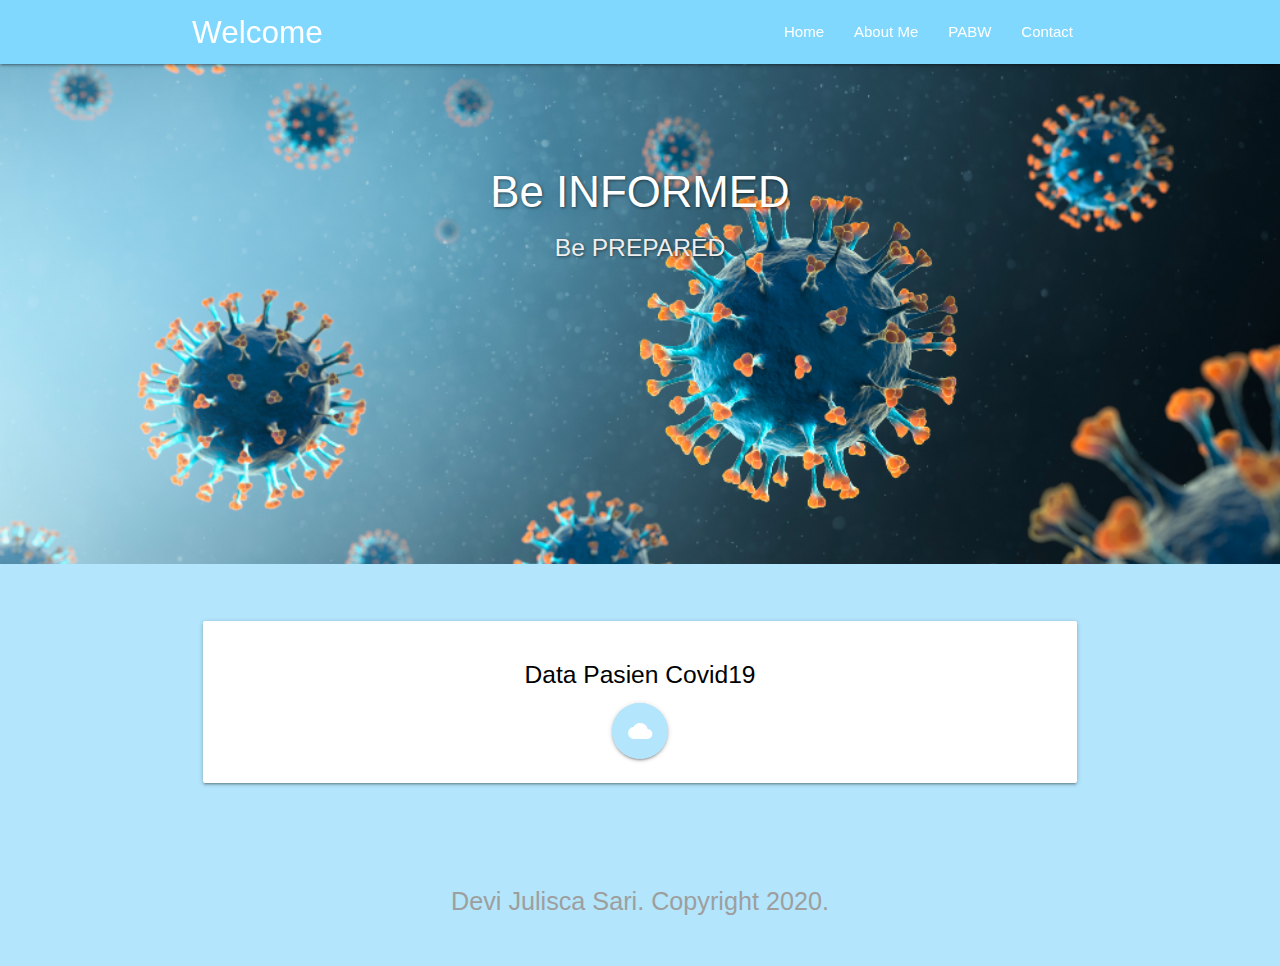
<file: index (1).html>
<!DOCTYPE html>
<html>
  <head>
     <!-- materialize -->
    <!--Import Google Icon Font-->
    <link href="https://fonts.googleapis.com/icon?family=Material+Icons" rel="stylesheet">
    <!--Import materialize.css-->
    <link type="text/css" rel="stylesheet" href="materialize.min.css"  media="screen,projection"/>
    <!--my css-->
    <link rel="stylesheet" href="style.css"
    <!--Let browser know website is optimized for mobile-->
    <meta name="viewport" content="width=device-width, initial-scale=1.0"/>
    <title>Salam</title>
  </head>

  <body id="home" class="scrollspy"> 
      <!-- Navbar -->
      <div class="navbar-fixed">
        <nav class="light-blue accent-1">
            <div class="container ">
             <div class="nav-wrapper">
              <a href="indexlagi.html" class="brand-logo ">Welcome</a>
              <a href="#" data-target="mobile-nav" class="sidenav-trigger"><i class="material-icons ">menu</i></a>
                 <ul class="right hide-on-med-and-down">
                    <li><a href="index.html">Home           </a></li>
                    <li><a href="index.html">About Me       </a></li>
                    <li><a href="index.html">PABW          </a></li>
                    <li><a href="index.html">Contact        </a></li>
                </ul>
             </div>
            </div>
        </nav>
      </div>

      <!-- sidenav-->
      <ul class="sidenav " id="mobile-nav">
        <li><a href="">Home           </a></li>
        <li><a href="">About Me       </a></li>
        <li><a href="">PABW           </a></li>
        <li><a href="">Contact        </a></li>
      </ul>

   <!--slider-->
   <div class="slider">
    <ul class="slides">
      <li>
        <img src="salam1.png"> <!-- random image -->
        <div class="caption center-align">
          <h3>Be INFORMED</h3>
          <h5 class="light grey-text text-lighten-3">Be PREPARED</h5>
        </div>
      </li>
      <li>
        <img src="salam2.jpg"> <!-- random image -->
        <div class="caption left-align">
          <h3>Be SMART</h3>
          <h5 class="light grey-text text-lighten-3">Be SAFE</h5>
        </div>
      </li>
      <li>
        <img src="salam3.jpg"> <!-- random image -->
        <div class="caption right-align">
          <h3>Be READY to fight</h3>
          <h5 class="light grey-text text-lighten-3">#COVID19</h5>
        </div>
      </li>  
    </ul>
</div>


<!-- Pabw -->
<section id="pabw" class="services light-blue lighten-4  scrollspy">

    <div class="container">
        <div class="row">
        <h3 class="light center black-text text-darken"></h3>


        <div class="col m12 s12">
            <div class="card-panel center">

                <h5 class="light center black-text text-darken">Data Pasien Covid19</h5>
                <p></p>
                <a href="https://utspabw.devijulisca.com/utspabw/form_login_petugas.php" class="btn-floating btn-large pulse light-blue lighten-4"><i class="material-icons">cloud</i></a>
            </div>
        </div>
    </div>
    </div>
</section>




<!-- footer -->

<footer class="light-blue lighten-4 grey-text center">
    <p class="flow-text">Devi Julisca Sari. Copyright 2020.</p>
</footer>


<!--JavaScript at end of body for optimized loading-->
    <script type="text/javascript" src="materialize.min.js"></script>
    <script>
        const sidenav = document.querySelectorAll('.sidenav');
        M.Sidenav.init(sidenav);


        const slider = document.querySelectorAll('.slider');
        M.Slider.init(slider, {
            indicators   : false,
            height      : 500,
            transition  : 600,
            interval    : 3000
        });

        const scroll = document.querySelectorAll('.scrollspy');
        M.ScrollSpy.init(scroll);



    </script>
  </body>
</html>
</file>
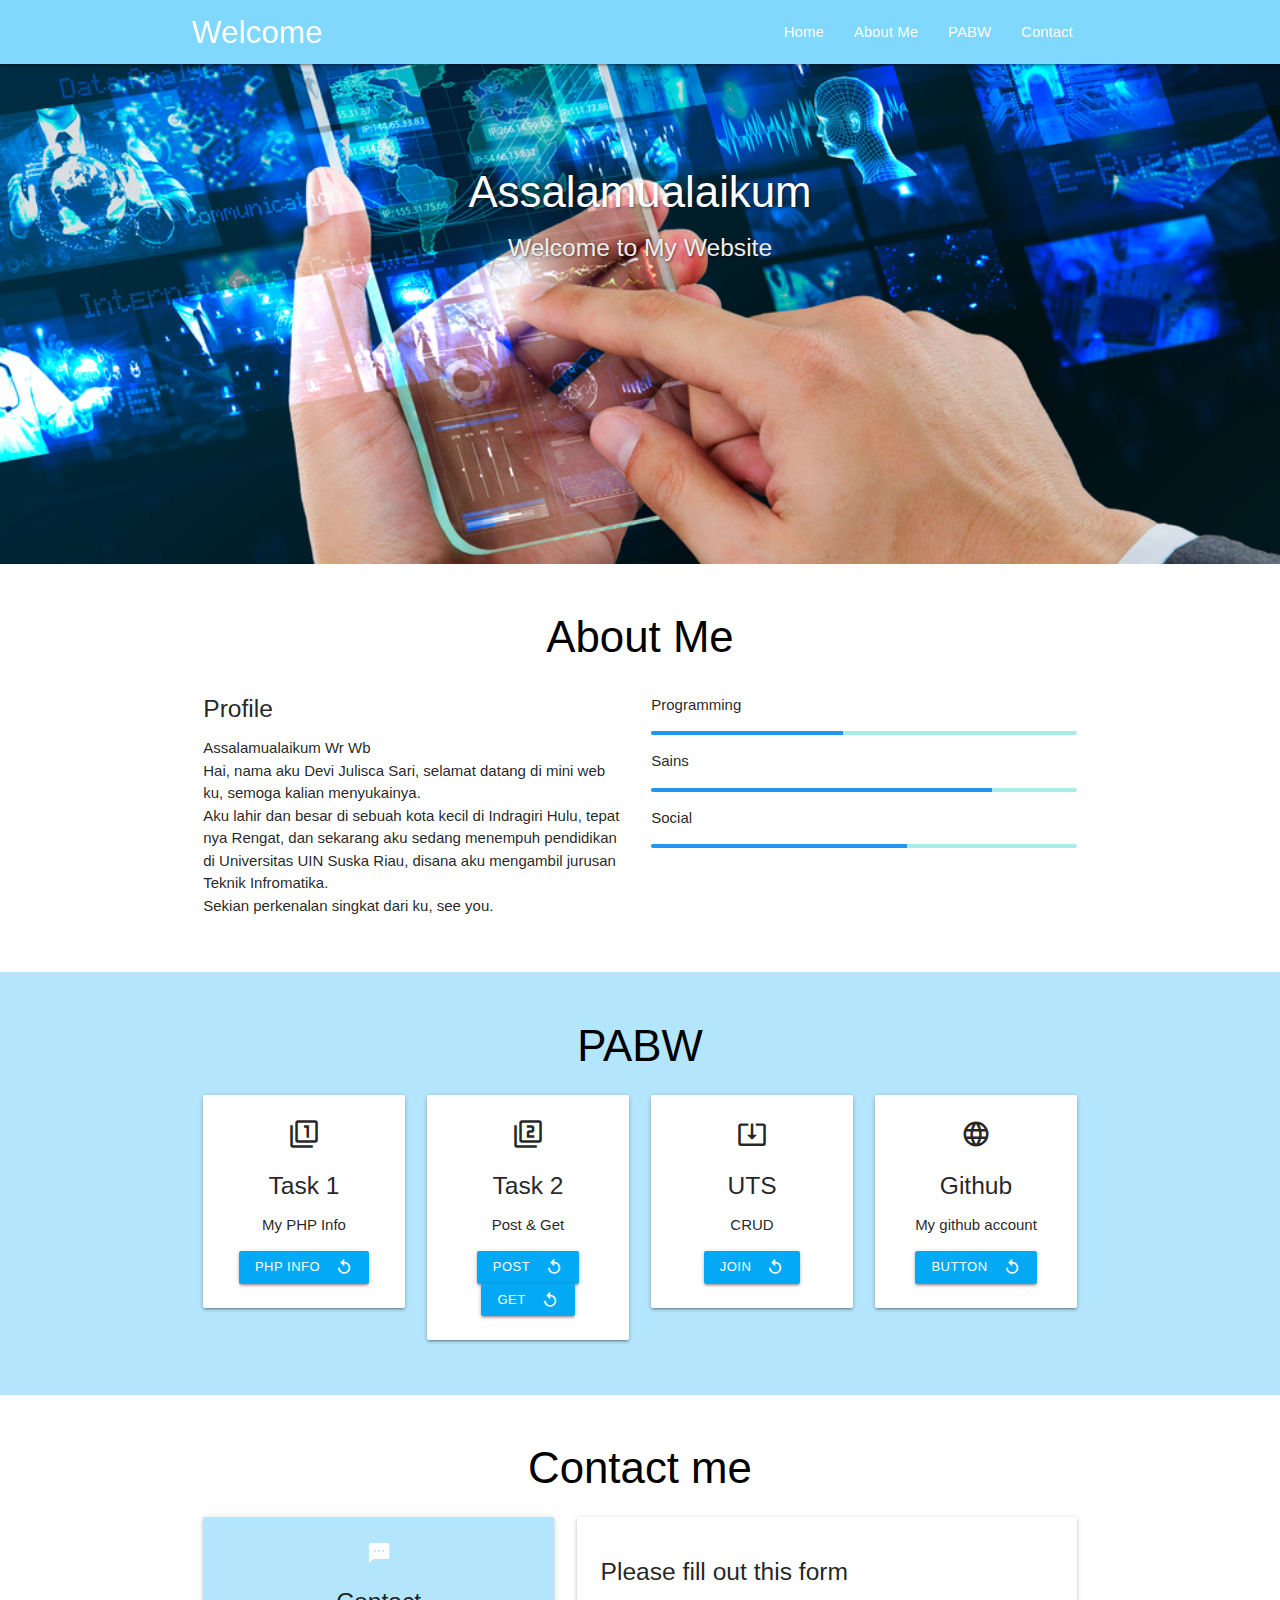
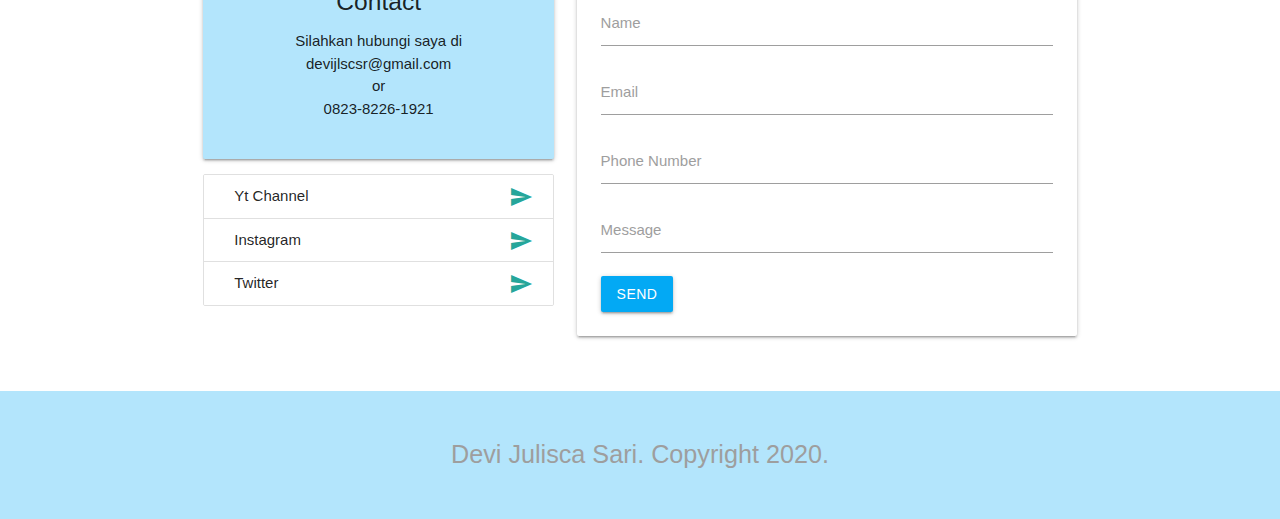
<file: indexdomainutama.html>
<!DOCTYPE html>
<html>
  <head>
    <!--Import Google Icon Font-->
    <link href="https://fonts.googleapis.com/icon?family=Material+Icons" rel="stylesheet">
    <!--Import materialize.css-->
    <link type="text/css" rel="stylesheet" href="materialize.min.css"  media="screen,projection"/>
    <!--my css-->
    <link rel="stylesheet" href="style.css"

    <!--Let browser know website is optimized for mobile-->
    <meta name="viewport" content="width=device-width, initial-scale=1.0"/>
    <title>UTS</title>
  </head>

  <body id="home" class="scrollspy"> 
      <!-- Navbar -->
      <div class="navbar-fixed">
        <nav class="light-blue accent-1">
            <div class="container ">
             <div class="nav-wrapper">
              <a href="#home" class="brand-logo ">Welcome</a>
              <a href="#" data-target="mobile-nav" class="sidenav-trigger"><i class="material-icons ">menu</i></a>
                 <ul class="right hide-on-med-and-down">
                    <li><a href="#home">Home           </a></li>
                    <li><a href="#about">About Me       </a></li>
                    <li><a href="#pabw">PABW          </a></li>
                    <li><a href="#contact">Contact        </a></li>
                </ul>
             </div>
            </div>
        </nav>
      </div>

      <!-- sidenav-->
      <ul class="sidenav " id="mobile-nav">
        <li><a href="">Home           </a></li>
        <li><a href="">About Me       </a></li>
        <li><a href="">PABW           </a></li>
        <li><a href="">Contact        </a></li>
      </ul>

   <!--slider-->
   <div class="slider">
    <ul class="slides">
      <li>
        <img src="img1.jpg"> <!-- random image -->
        <div class="caption center-align">
          <h3>Assalamualaikum</h3>
          <h5 class="light grey-text text-lighten-3">Welcome to My Website</h5>
        </div>
      </li>
      <li>
        <img src="img2.jpg"> <!-- random image -->
        <div class="caption left-align">
          <h3>This Website is Made by Me</h3>
          <h5 class="light grey-text text-lighten-3">I hope you enjoy it</h5>
        </div>
      </li>
      <li>
        <img src="img3.jpg"> <!-- random image -->
        <div class="caption right-align">
          <h3>This website contains is my assignment</h3>
          <h5 class="light grey-text text-lighten-3">#workfromhome</h5>
        </div>
      </li>  
    </ul>
</div>

<!-- About Me-->
<section id="about" class="about scrollspy">
    <div class="container">
        <div class="row">
            <h3 class="center light black-text text-darken">About Me</h3>
                <div class="col m6 light">
                    <h5>Profile</h5>
                    <p>
                        Assalamualaikum Wr Wb <br>
                        Hai, nama aku Devi Julisca Sari, selamat datang di mini web ku, semoga kalian menyukainya.<br>
                        Aku lahir dan besar di sebuah kota kecil di Indragiri Hulu, tepat nya Rengat, dan sekarang aku sedang menempuh pendidikan di 
                        Universitas UIN Suska Riau, disana aku mengambil jurusan Teknik Infromatika. <br>
                        Sekian perkenalan singkat dari ku, see you.
                    </p>
                </div>

            <div class="col m6 light">
                <p>Programming</p>
                <div class="progress">
                    <div class="determinate blue" style="width: 45%"></div>
                </div>

                <p>Sains</p>
                <div class="progress">
                    <div class="determinate blue" style="width: 80%"></div>
                </div>

                <p>Social</p>
                <div class="progress">
                    <div class="determinate blue" style="width: 60%"></div>
                </div>
            </div>
        </div>
    </div>
</section>


<!-- Pabw -->

<section id="pabw" class="services light-blue lighten-4  scrollspy">
    <div class="container">
        <div class="row">
        <h3 class="light center black-text text-darken">PABW</h3>


        <div class="col m3 s12">
            <div class="card-panel center">
                <i class="material-icons small">filter_1</i>
                <h5>Task 1</h5>
                <p>My PHP Info</p>
                <a href="phpmyinfo.php" class="waves-effect waves-light btn-small light-blue"><i class="material-icons right white-text">replay</i>PHP Info</a>
            </div>
        </div>

        <div class="col m3 s12">
            <div class="card-panel center">
                <i class="material-icons small">filter_2</i>
                <h5>Task 2</h5>
                <p>Post & Get</p>
                <a href="welcome.php" class="waves-effect waves-light btn-small light-blue"><i class="material-icons right white-text">replay</i>Post</a>
                <a href="coba.php" class="waves-effect waves-light btn-small light-blue"><i class="material-icons right white-text">replay</i>Get</a>
                </div>
        </div>

        <div class="col m3 s12">
            <div class="card-panel center">
                <i class="material-icons small">system_update_alt</i>
                <h5>UTS</h5>
                <p>CRUD</p>
                <a href="https://utspabw.devijulisca.com" class="waves-effect waves-light btn-small light-blue"><i class="material-icons right white-text">replay</i>Join</a>
            </div>
        </div>

        <div class="col m3 s12">
            <div class="card-panel center">
                <i class="material-icons small">language</i>
                <h5>Github</h5>
                <p>My github account</p>
                <a class="waves-effect waves-light btn-small light-blue"><i class="material-icons right white-text">replay</i>button</a>
            </div>
        </div>
        

    </div>
    </div>
</section>


<!-- contact -->

<section id="contact" class="contact  scrollspy">
    <div class="container">
        <h3 class="light black-text text-darken center">Contact me</h3>
        <div class="row">
            <div class="col m5 s12">
                <div class="card-panel light-blue lighten-4 center">
                    <i class="material-icons white-text">textsms</i>
                    <h5>Contact</h5>
                    <p>Silahkan hubungi saya di <br>
                        devijlscsr@gmail.com <br>
                        or <br>
                        0823-8226-1921

                    </p>
                </div>
                <ul class="collection with-header">
                    <li class="collection-item"><div>Yt Channel<a href="https://www.youtube.com/channel/UCEvd7RHOfn2BBj7QbnfiJzw?view_as=subscriber" class="secondary-content"><i class="material-icons">send</i></a></div></li>
                    <li class="collection-item"><div>Instagram<a href="https://instagram.com/whoami3384?igshid=1be11ihqcqaav" class="secondary-content"><i class="material-icons">send</i></a></div></li>
                    <li class="collection-item"><div>Twitter<a href="https://twitter.com/vjvjlsc21" class="secondary-content"><i class="material-icons">send</i></a></div></li>
                  </ul>
            </div>

            <div class="col m7 s12">
            <form>
                <div class="card-panel">
                    <h5>Please fill out this form</h5>
                            <div class="input-field">
                                <input id="name" type="text" class="name" required>
                                <label for="name">Name</label>
                            </div>
                            <div class="input-field">
                                <input id="email" type="email" class="validate">
                                <label for="email">Email</label>
                            </div>
                            <div class="input-field">
                                <input id="Phonenumber" type="text" class="Phonenumber">
                                <label for="Phonenumber">Phone Number</label>
                            </div>
                            <div class="input-field">
                                <input id="message" type="text" class="message">
                                <label for="message">Message</label>
                            </div>
                            <button type="submit" class="btn light-blue accent-">Send</button>
                </div>
            </form>
        </div>
        </div> 
    </div> 
</section>

<!-- footer -->

<footer class="light-blue lighten-4 grey-text center">
    <p class="flow-text">Devi Julisca Sari. Copyright 2020.</p>
</footer>


<!--JavaScript at end of body for optimized loading-->
    <script type="text/javascript" src="materialize.min.js"></script>
    <script>
        const sidenav = document.querySelectorAll('.sidenav');
        M.Sidenav.init(sidenav);


        const slider = document.querySelectorAll('.slider');
        M.Slider.init(slider, {
            indicators   : false,
            height      : 500,
            transition  : 600,
            interval    : 3000
        });

        const scroll = document.querySelectorAll('.scrollspy');
        M.ScrollSpy.init(scroll);



    </script>
  </body>
</html>
</file>
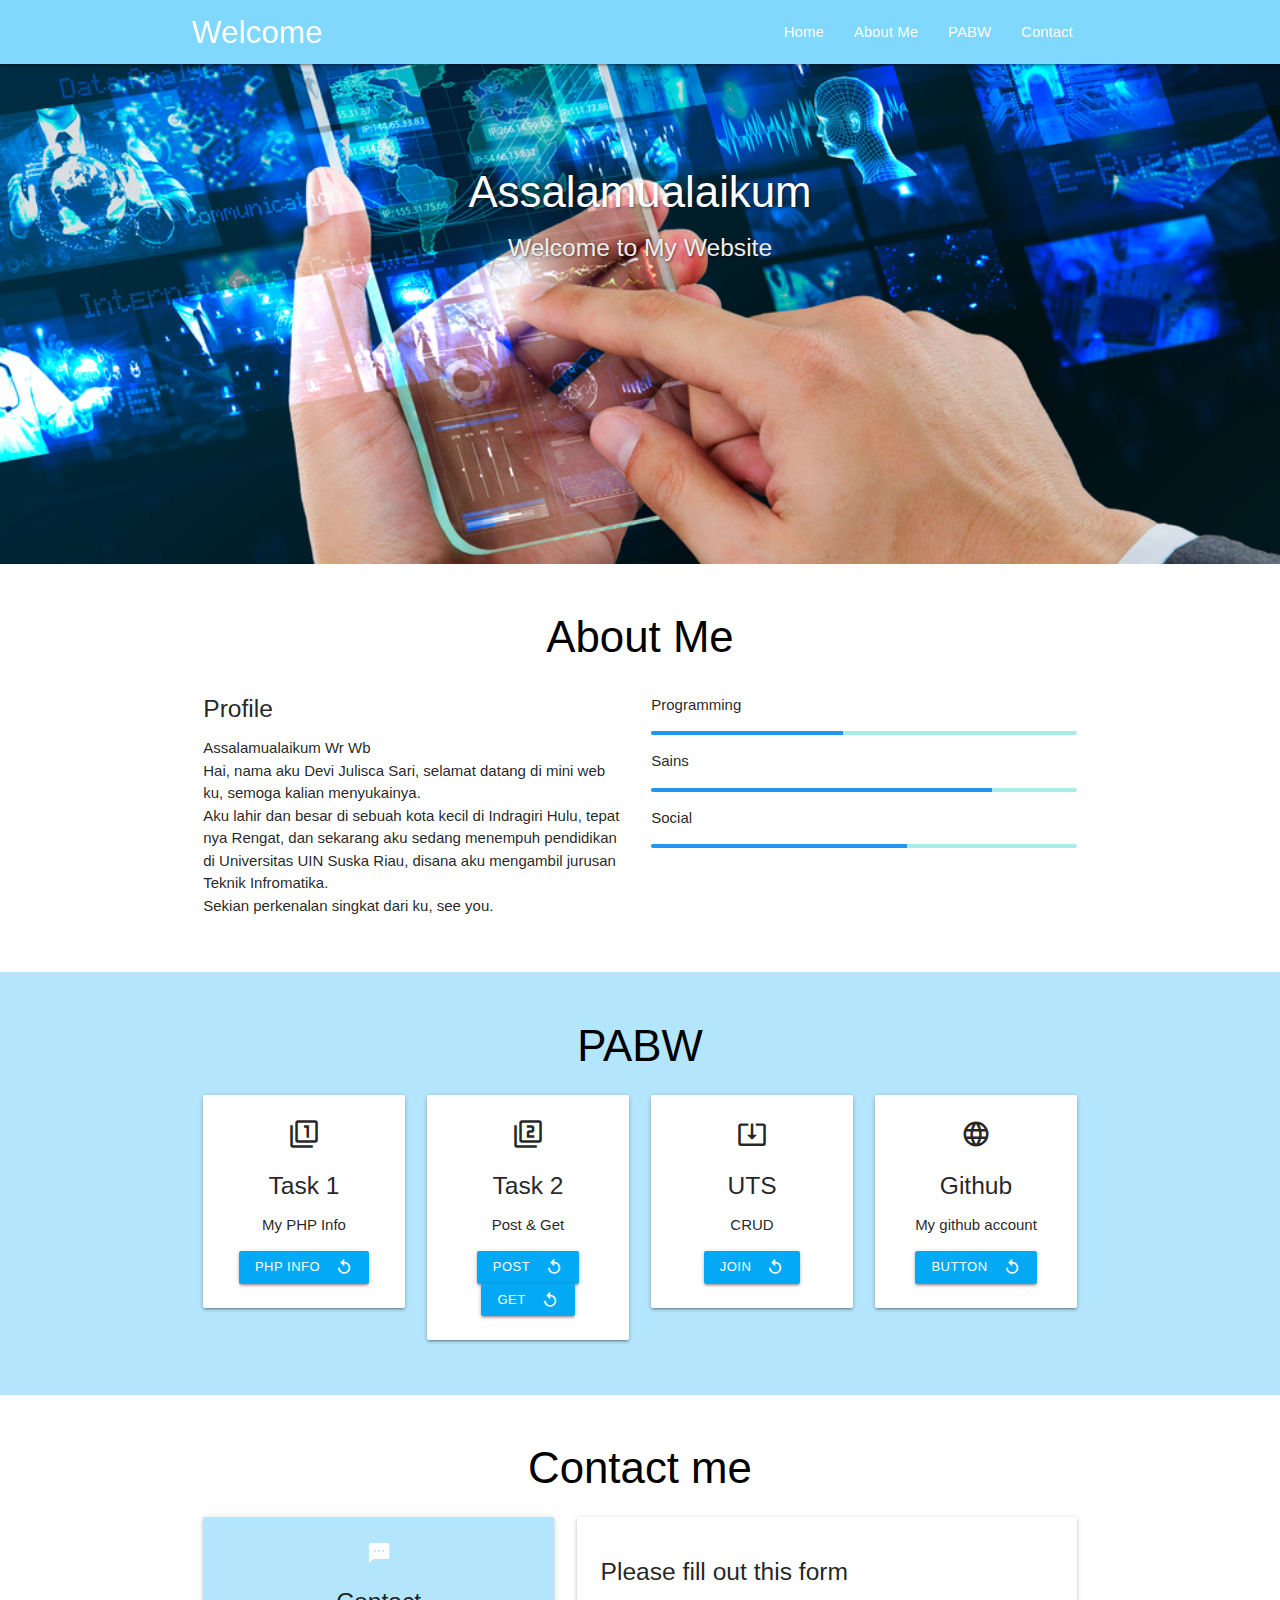
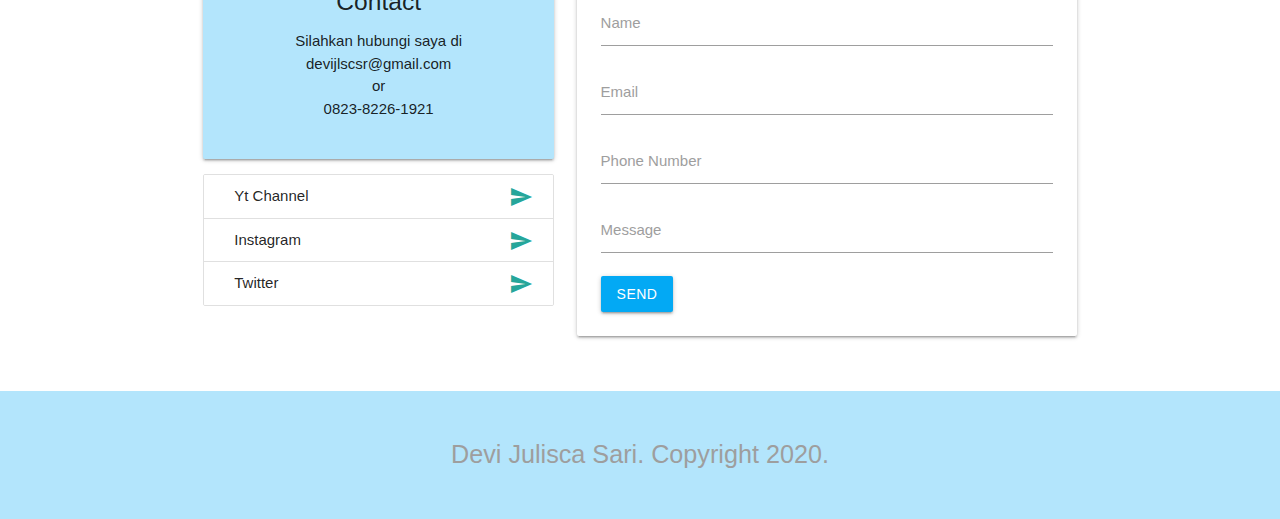
<file: indexlagi.html>
<!DOCTYPE html>
<html>
  <head>
    <!--Import Google Icon Font-->
    <link href="https://fonts.googleapis.com/icon?family=Material+Icons" rel="stylesheet">
    <!--Import materialize.css-->
    <link type="text/css" rel="stylesheet" href="materialize.min.css"  media="screen,projection"/>
    <!--my css-->
    <link rel="stylesheet" href="style.css"

    <!--Let browser know website is optimized for mobile-->
    <meta name="viewport" content="width=device-width, initial-scale=1.0"/>
    <title>UTS</title>
  </head>

  <body id="home" class="scrollspy"> 
      <!-- Navbar -->
      <div class="navbar-fixed">
        <nav class="light-blue accent-1">
            <div class="container ">
             <div class="nav-wrapper">
              <a href="#home" class="brand-logo ">Welcome</a>
              <a href="#" data-target="mobile-nav" class="sidenav-trigger"><i class="material-icons ">menu</i></a>
                 <ul class="right hide-on-med-and-down">
                    <li><a href="#home">Home           </a></li>
                    <li><a href="#about">About Me       </a></li>
                    <li><a href="#pabw">PABW          </a></li>
                    <li><a href="#contact">Contact        </a></li>
                </ul>
             </div>
            </div>
        </nav>
      </div>

      <!-- sidenav-->
      <ul class="sidenav " id="mobile-nav">
        <li><a href="">Home           </a></li>
        <li><a href="">About Me       </a></li>
        <li><a href="">PABW           </a></li>
        <li><a href="">Contact        </a></li>
      </ul>

   <!--slider-->
   <div class="slider">
    <ul class="slides">
      <li>
        <img src="img1.jpg"> <!-- random image -->
        <div class="caption center-align">
          <h3>Assalamualaikum</h3>
          <h5 class="light grey-text text-lighten-3">Welcome to My Website</h5>
        </div>
      </li>
      <li>
        <img src="img2.jpg"> <!-- random image -->
        <div class="caption left-align">
          <h3>This Website is Made by Me</h3>
          <h5 class="light grey-text text-lighten-3">I hope you enjoy it</h5>
        </div>
      </li>
      <li>
        <img src="img3.jpg"> <!-- random image -->
        <div class="caption right-align">
          <h3>This website contains is my assignment</h3>
          <h5 class="light grey-text text-lighten-3">#workfromhome</h5>
        </div>
      </li>  
    </ul>
</div>

<!-- About Me-->
<section id="about" class="about scrollspy">
    <div class="container">
        <div class="row">
            <h3 class="center light black-text text-darken">About Me</h3>
                <div class="col m6 light">
                    <h5>Profile</h5>
                    <p>
                        Assalamualaikum Wr Wb <br>
                        Hai, nama aku Devi Julisca Sari, selamat datang di mini web ku, semoga kalian menyukainya.<br>
                        Aku lahir dan besar di sebuah kota kecil di Indragiri Hulu, tepat nya Rengat, dan sekarang aku sedang menempuh pendidikan di 
                        Universitas UIN Suska Riau, disana aku mengambil jurusan Teknik Infromatika. <br>
                        Sekian perkenalan singkat dari ku, see you.
                    </p>
                </div>

            <div class="col m6 light">
                <p>Programming</p>
                <div class="progress">
                    <div class="determinate blue" style="width: 45%"></div>
                </div>

                <p>Sains</p>
                <div class="progress">
                    <div class="determinate blue" style="width: 80%"></div>
                </div>

                <p>Social</p>
                <div class="progress">
                    <div class="determinate blue" style="width: 60%"></div>
                </div>
            </div>
        </div>
    </div>
</section>


<!-- Pabw -->

<section id="pabw" class="services light-blue lighten-4  scrollspy">
    <div class="container">
        <div class="row">
        <h3 class="light center black-text text-darken">PABW</h3>


        <div class="col m3 s12">
            <div class="card-panel center">
                <i class="material-icons small">filter_1</i>
                <h5>Task 1</h5>
                <p>My PHP Info</p>
                <a href="phpmyinfo.php" class="waves-effect waves-light btn-small light-blue"><i class="material-icons right white-text">replay</i>PHP Info</a>
            </div>
        </div>

        <div class="col m3 s12">
            <div class="card-panel center">
                <i class="material-icons small">filter_2</i>
                <h5>Task 2</h5>
                <p>Post & Get</p>
                <a href="welcome.php" class="waves-effect waves-light btn-small light-blue"><i class="material-icons right white-text">replay</i>Post</a>
                <a href="coba.php" class="waves-effect waves-light btn-small light-blue"><i class="material-icons right white-text">replay</i>Get</a>
                </div>
        </div>

        <div class="col m3 s12">
            <div class="card-panel center">
                <i class="material-icons small">system_update_alt</i>
                <h5>UTS</h5>
                <p>CRUD</p>
                <a href="salam.html" class="waves-effect waves-light btn-small light-blue"><i class="material-icons right white-text">replay</i>Join</a>
            </div>
        </div>

        <div class="col m3 s12">
            <div class="card-panel center">
                <i class="material-icons small">language</i>
                <h5>Github</h5>
                <p>My github account</p>
                <a class="waves-effect waves-light btn-small light-blue"><i class="material-icons right white-text">replay</i>button</a>
            </div>
        </div>
        

    </div>
    </div>
</section>


<!-- contact -->

<section id="contact" class="contact  scrollspy">
    <div class="container">
        <h3 class="light black-text text-darken center">Contact me</h3>
        <div class="row">
            <div class="col m5 s12">
                <div class="card-panel light-blue lighten-4 center">
                    <i class="material-icons white-text">textsms</i>
                    <h5>Contact</h5>
                    <p>Silahkan hubungi saya di <br>
                        devijlscsr@gmail.com <br>
                        or <br>
                        0823-8226-1921

                    </p>
                </div>
                <ul class="collection with-header">
                    <li class="collection-item"><div>Yt Channel<a href="https://www.youtube.com/channel/UCEvd7RHOfn2BBj7QbnfiJzw?view_as=subscriber" class="secondary-content"><i class="material-icons">send</i></a></div></li>
                    <li class="collection-item"><div>Instagram<a href="https://instagram.com/whoami3384?igshid=1be11ihqcqaav" class="secondary-content"><i class="material-icons">send</i></a></div></li>
                    <li class="collection-item"><div>Twitter<a href="https://twitter.com/vjvjlsc21" class="secondary-content"><i class="material-icons">send</i></a></div></li>
                  </ul>
            </div>

            <div class="col m7 s12">
            <form>
                <div class="card-panel">
                    <h5>Please fill out this form</h5>
                            <div class="input-field">
                                <input id="name" type="text" class="name" required>
                                <label for="name">Name</label>
                            </div>
                            <div class="input-field">
                                <input id="email" type="email" class="validate">
                                <label for="email">Email</label>
                            </div>
                            <div class="input-field">
                                <input id="Phonenumber" type="text" class="Phonenumber">
                                <label for="Phonenumber">Phone Number</label>
                            </div>
                            <div class="input-field">
                                <input id="message" type="text" class="message">
                                <label for="message">Message</label>
                            </div>
                            <button type="submit" class="btn light-blue accent-">Send</button>
                </div>
            </form>
        </div>
        </div> 
    </div> 
</section>

<!-- footer -->

<footer class="light-blue lighten-4 grey-text center">
    <p class="flow-text">Devi Julisca Sari. Copyright 2020.</p>
</footer>


<!--JavaScript at end of body for optimized loading-->
    <script type="text/javascript" src="materialize.min.js"></script>
    <script>
        const sidenav = document.querySelectorAll('.sidenav');
        M.Sidenav.init(sidenav);


        const slider = document.querySelectorAll('.slider');
        M.Slider.init(slider, {
            indicators   : false,
            height      : 500,
            transition  : 600,
            interval    : 3000
        });

        const scroll = document.querySelectorAll('.scrollspy');
        M.ScrollSpy.init(scroll);



    </script>
  </body>
</html>
</file>
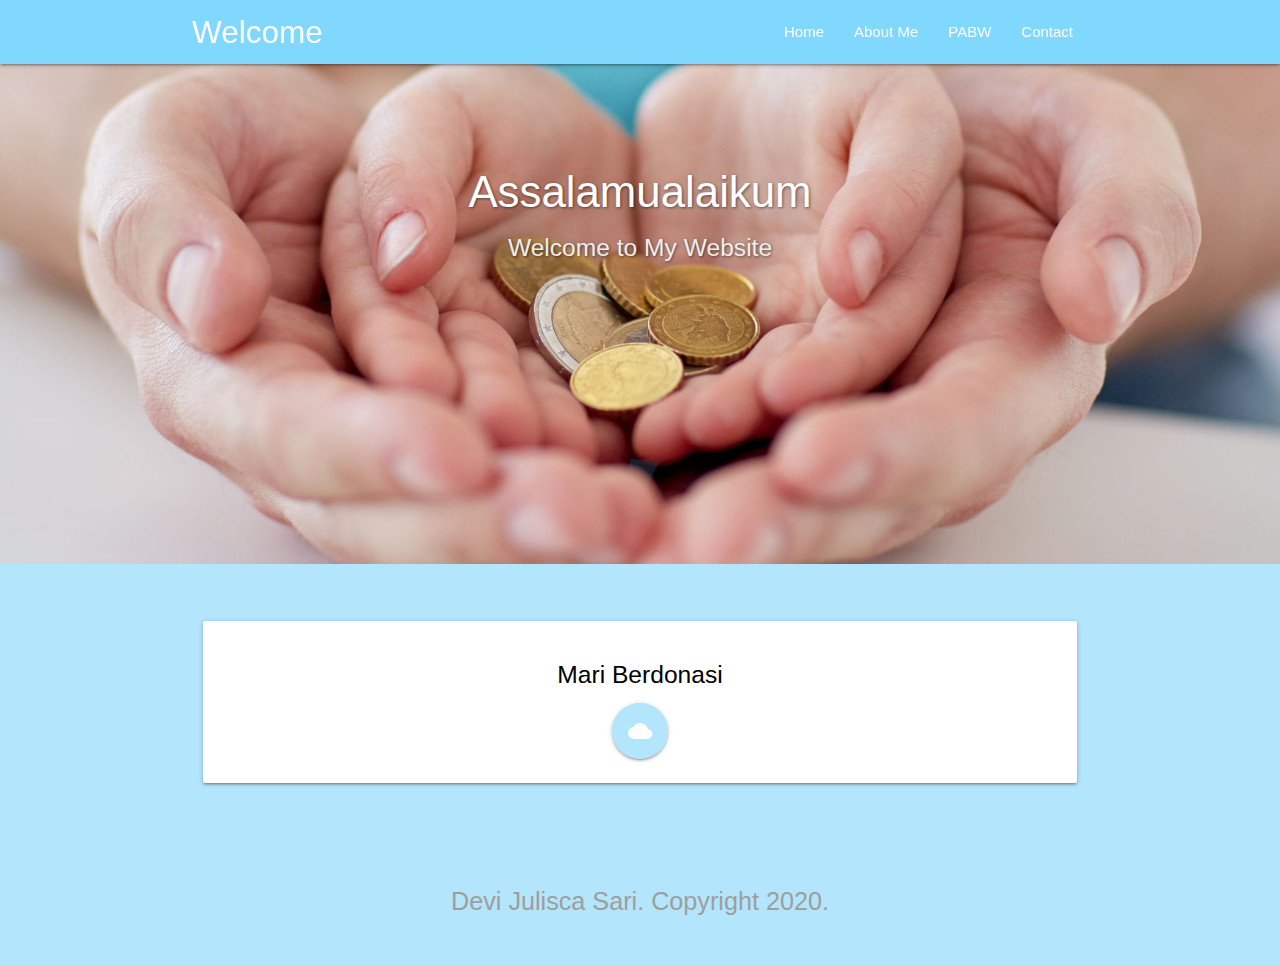
<file: salam.html>
<!DOCTYPE html>
<html>
  <head>
     <!-- materialize -->
    <!--Import Google Icon Font-->
    <link href="https://fonts.googleapis.com/icon?family=Material+Icons" rel="stylesheet">
    <!--Import materialize.css-->
    <link type="text/css" rel="stylesheet" href="materialize.min.css"  media="screen,projection"/>
    <!--my css-->
    <link rel="stylesheet" href="style.css"
    <!--Let browser know website is optimized for mobile-->
    <meta name="viewport" content="width=device-width, initial-scale=1.0"/>
    <title>Salam</title>
  </head>

  <body id="home" class="scrollspy"> 
      <!-- Navbar -->
      <div class="navbar-fixed">
        <nav class="light-blue accent-1">
            <div class="container ">
             <div class="nav-wrapper">
              <a href="indexlagi.html" class="brand-logo ">Welcome</a>
              <a href="#" data-target="mobile-nav" class="sidenav-trigger"><i class="material-icons ">menu</i></a>
                 <ul class="right hide-on-med-and-down">
                    <li><a href="indexlagi.html">Home           </a></li>
                    <li><a href="indexlagi.html">About Me       </a></li>
                    <li><a href="indexlagi.html">PABW          </a></li>
                    <li><a href="indexlagi.html">Contact        </a></li>
                </ul>
             </div>
            </div>
        </nav>
      </div>

      <!-- sidenav-->
      <ul class="sidenav " id="mobile-nav">
        <li><a href="">Home           </a></li>
        <li><a href="">About Me       </a></li>
        <li><a href="">PABW           </a></li>
        <li><a href="">Contact        </a></li>
      </ul>

   <!--slider-->
   <div class="slider">
    <ul class="slides">
      <li>
        <img src="salam1.jpg"> <!-- random image -->
        <div class="caption center-align">
          <h3>Assalamualaikum</h3>
          <h5 class="light grey-text text-lighten-3">Welcome to My Website</h5>
        </div>
      </li>
      <li>
        <img src="salam2.jpg"> <!-- random image -->
        <div class="caption left-align">
          <h3>This Website is Made by Me</h3>
          <h5 class="light grey-text text-lighten-3">I hope you enjoy it</h5>
        </div>
      </li>
      <li>
        <img src="salam3.jpg"> <!-- random image -->
        <div class="caption right-align">
          <h3>This website contains is my assignment</h3>
          <h5 class="light grey-text text-lighten-3">#workfromhome</h5>
        </div>
      </li>  
    </ul>
</div>


<!-- Pabw -->
<section id="pabw" class="services light-blue lighten-4  scrollspy">

    <div class="container">
        <div class="row">
        <h3 class="light center black-text text-darken"></h3>


        <div class="col m12 s12">
            <div class="card-panel center">

                <h5 class="light center black-text text-darken">Mari Berdonasi</h5>
                <p></p>
                <a href="form_login_petugas.php" class="btn-floating btn-large pulse light-blue lighten-4"><i class="material-icons">cloud</i></a>
            </div>
        </div>
    </div>
    </div>
</section>




<!-- footer -->

<footer class="light-blue lighten-4 grey-text center">
    <p class="flow-text">Devi Julisca Sari. Copyright 2020.</p>
</footer>


<!--JavaScript at end of body for optimized loading-->
    <script type="text/javascript" src="materialize.min.js"></script>
    <script>
        const sidenav = document.querySelectorAll('.sidenav');
        M.Sidenav.init(sidenav);


        const slider = document.querySelectorAll('.slider');
        M.Slider.init(slider, {
            indicators   : false,
            height      : 500,
            transition  : 600,
            interval    : 3000
        });

        const scroll = document.querySelectorAll('.scrollspy');
        M.ScrollSpy.init(scroll);



    </script>
  </body>
</html>
</file>
<file: style.css>
.slider h3,
.slider h5 {
    color:#ffff;
    font-family: 'Lucida Sans', 'Lucida Sans Regular', 'Lucida Grande', 'Lucida Sans Unicode', Geneva, Verdana, sans-serif;
    text-shadow: 1px 1px 3px rgba(0, 0, 0, 0.5);
}

section, footer{
    padding: 20px 0;
}

footer{
    font-family: sans-serif;
}
</file>
